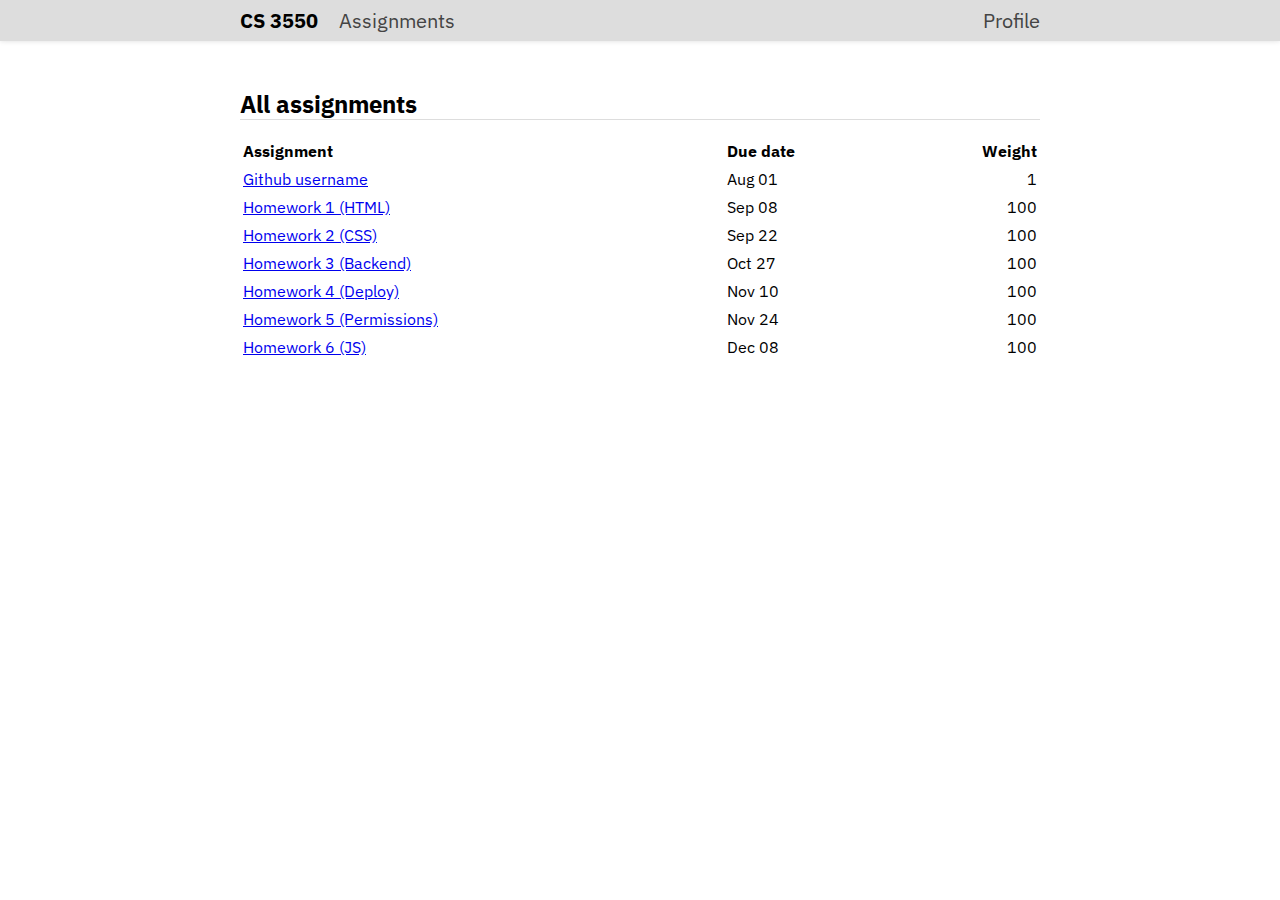
<file: static/index.html>
<!doctype html>
<head>
    <meta charset="UTF-8">
    <link rel="icon" href="/static/favicon.ico">
    <title>All Assignments View</title>
    <link rel="stylesheet" href="/static/main.css">
</head>
<body>
    <header class="navigation-banner">
        <nav class="contents">
            <div class="navigation-left">
                <span>CS 3550</span>
                <a href="index.html">Assignments</a>
            </div>
            <a href="profile.html">Profile</a>
        </nav>
    </header>

    <main class="main-contents">
        <hgroup>
            <h1 class="page-title">All assignments</h1>
            <div class="line-below-title"></div>
        </hgroup>
        <table>
            <thead class="header-row">
                <th>Assignment</th>
                <th>Due date</th>
                <th class="number-column">Weight</th>
            </thead>        
            
            <tbody>
                <tr>
                    <td><a href="assignment.html">Github username</a></td>
                    <td>Aug 01</td>
                    <td class="number-column">1</td>
                </tr>
                <tr>
                    <td><a href="assignment.html">Homework 1 (HTML)</a></td>
                    <td>Sep 08</td>
                    <td class="number-column">100</td>
                </tr>
                <tr>
                    <td><a href="assignment.html">Homework 2 (CSS)</a></td>
                    <td>Sep 22</td>
                    <td class="number-column">100</td>
                </tr>
                <tr>
                    <td><a href="assignment.html">Homework 3 (Backend)</a></td>
                    <td>Oct 27</td>
                    <td class="number-column">100</td>
                </tr>   
                <tr>
                    <td><a href="assignment.html">Homework 4 (Deploy)</a></td>
                    <td>Nov 10</td>
                    <td class="number-column">100</td>
                </tr>    
                <tr>
                    <td><a href="assignment.html">Homework 5 (Permissions)</a></td>
                    <td>Nov 24</td>
                    <td class="number-column">100</td>
                </tr>  
                <tr>
                    <td><a href="assignment.html">Homework 6 (JS)</a></td>
                    <td>Dec 08</td>
                    <td class="number-column">100</td>
                </tr>    
            </tbody>
        </table>
    </main>
</body>
</file>
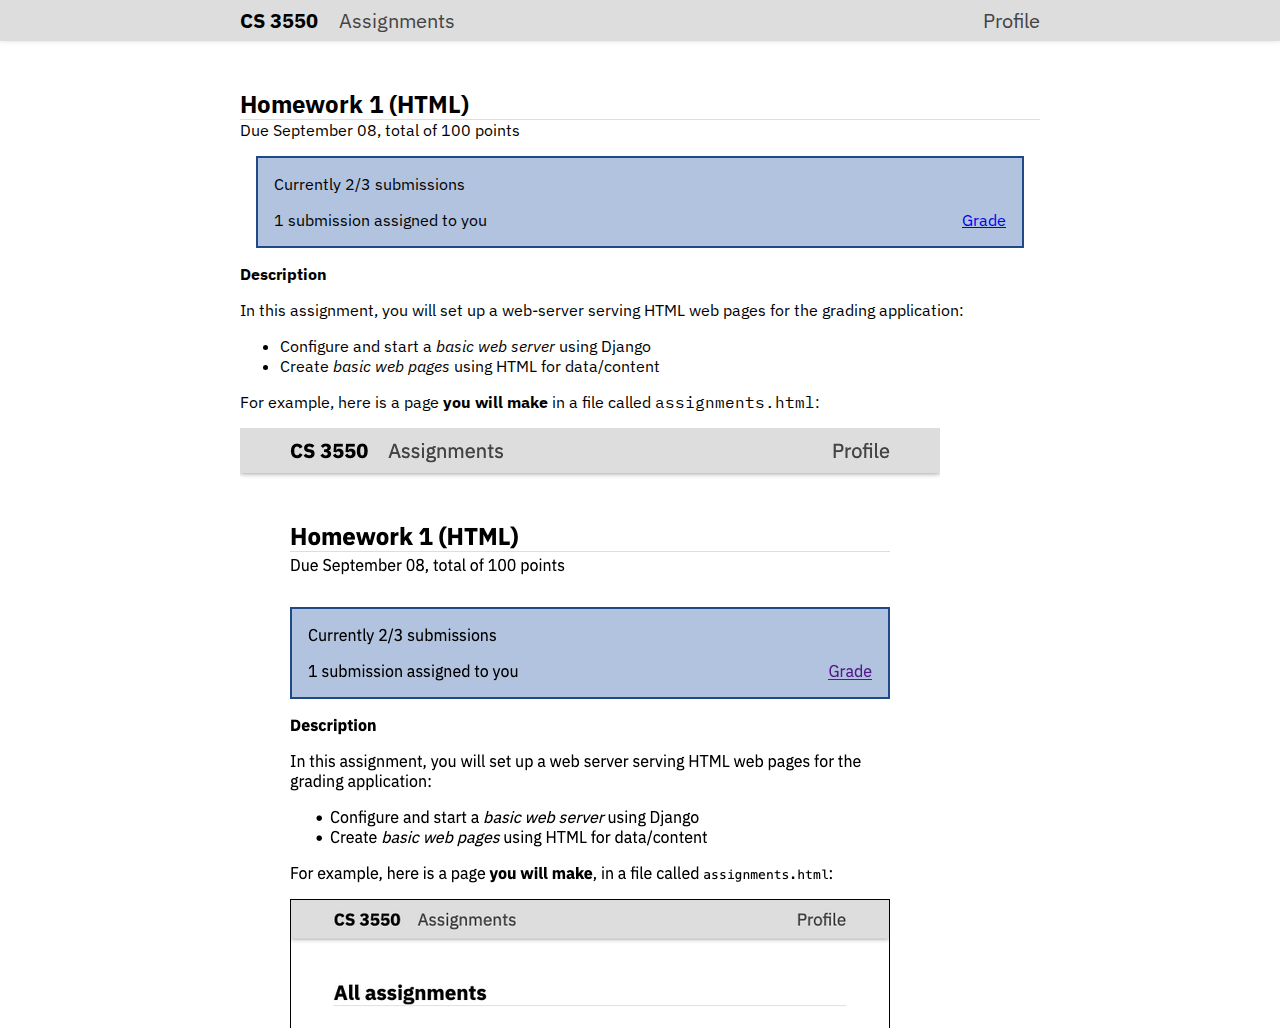
<file: static/assignment.html>
<!doctype html>
<head>
    <meta charset="UTF-8">
    <link rel="icon" href="/static/favicon.ico">
    <title>Assignment 1 (HTML) - CS 3550</title>
    <link rel="stylesheet" href="/static/main.css">
</head>
<body>
    <header class="navigation-banner">
        <nav class="contents">
            <div class="navigation-left">
                <span>CS 3550</span>
                <a href="index.html">Assignments</a>
            </div>
            <a href="profile.html">Profile</a>
        </nav>
    </header>

    <main class="main-contents">
        <hgroup>
            <h1 class="page-title">Homework 1 (HTML)</h1>
            <div class="line-below-title"></div>
            <div class="page-subtitle">Due September 08, total of 100 points</div>
        </hgroup>

        <div class="action-block">
            Currently 2/3 submissions <br> 
            <div class="link">
                1 submission assigned to you <a href="submissions.html" title="Going to Submissions Page">Grade</a>
            </div>
        </div>

        <h3>Description</h3>
        <p>
            In this assignment, you will set up a web-server serving HTML web pages for the grading application:
            <ul>
                <li>Configure and start a <em>basic web server</em> using Django</li>
                <li>Create <em>basic web pages</em> using HTML for data/content</li>
            </ul>
            For example, here is a page <strong> you will make </strong> in a file called <code>assignments.html</code>:
        </p>
        <img src="assignment.png" alt="Screenshot of assignment.html page with a gray navigation bar containing 'CS 3550,' 'Assignments,' and 'Profile' links. 
        Below, 'Homework 1 (HTML)' is bold with a due date and points. A blue box shows submission details and a 'Grade' link. 
        The page also includes a description section and another screenshot.">
    </main>
</body>
</file>
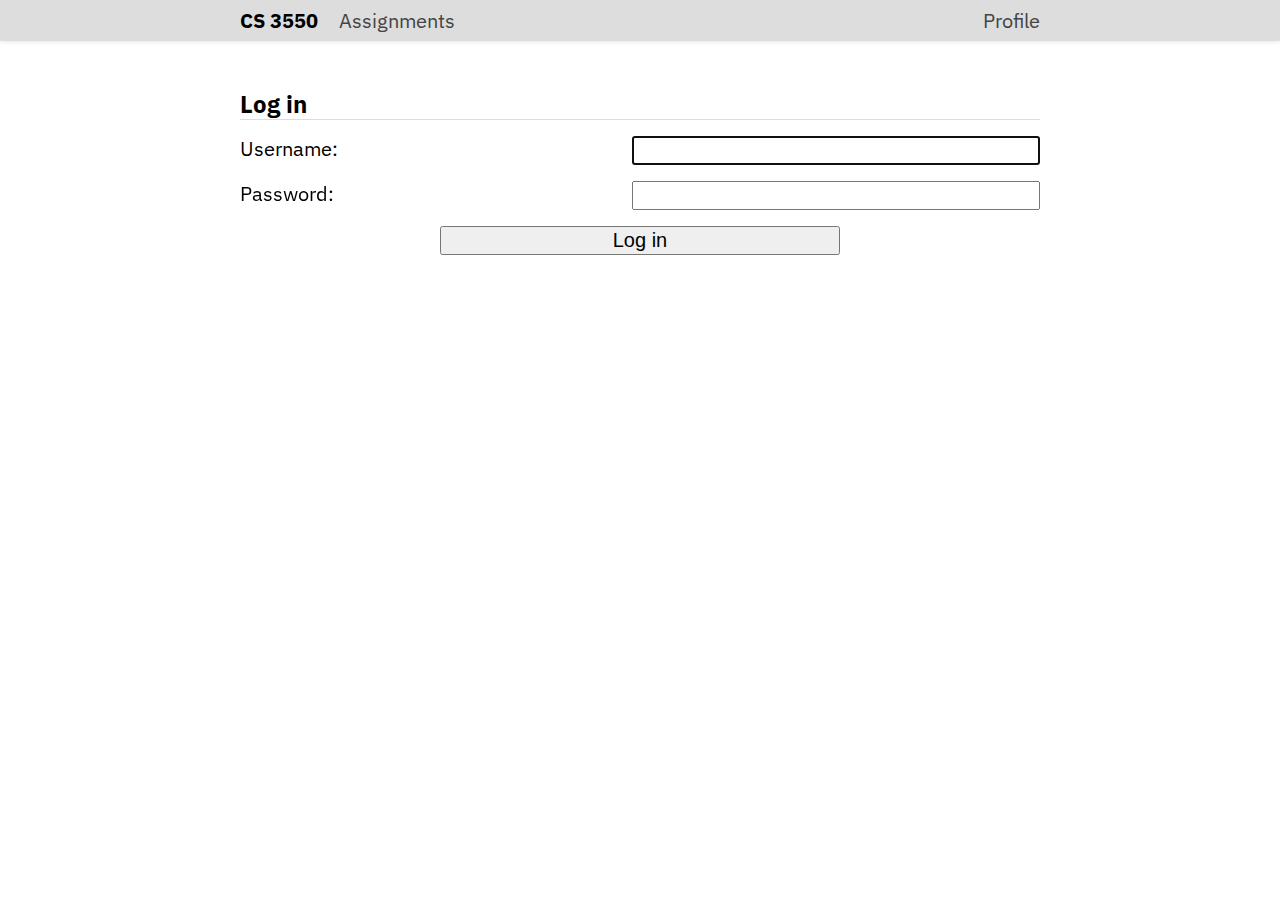
<file: static/login.html>
<!doctype html>
<head>
    <meta charset="UTF-8">
    <link rel="icon" href="/static/favicon.ico">
    <title>Log in Page</title>
    <link rel="stylesheet" href="/static/main.css">
</head>
<body>
    <header class="navigation-banner">
        <nav class="contents">
            <div class="navigation-left">
                <span>CS 3550</span>
                <a href="index.html">Assignments</a>
            </div>
            <a href="profile.html">Profile</a>
        </nav>
    </header>

    <main class="main-contents">
        <hgroup>
            <h1 class="page-title">Log in</h1>
            <div class="line-below-title"></div>
        </hgroup>

        <form id="login-form"> 
            <label for="username">Username:
                <input id="username" type="text" autofocus>
            </label>
            <label for="password">Password:
                <input id="password" type="password">
            </label>
            <button title="Log in and go to the Profile Page" type="submit">Log in</button>
            <!-- <ul>
                <li>
                    <label for="username">Username:
                        <input id="username" type="text" autofocus>
                    </label>
                </li>
                <li>
                    <label for="password">Password:
                        <input id="password" type="password">
                    </label>
                </li>
            </ul> -->
            <!-- <button title="Log in and go to the Profile Page" type="submit">Log in</button> -->
        </form>
    </main>
</body>
</file>
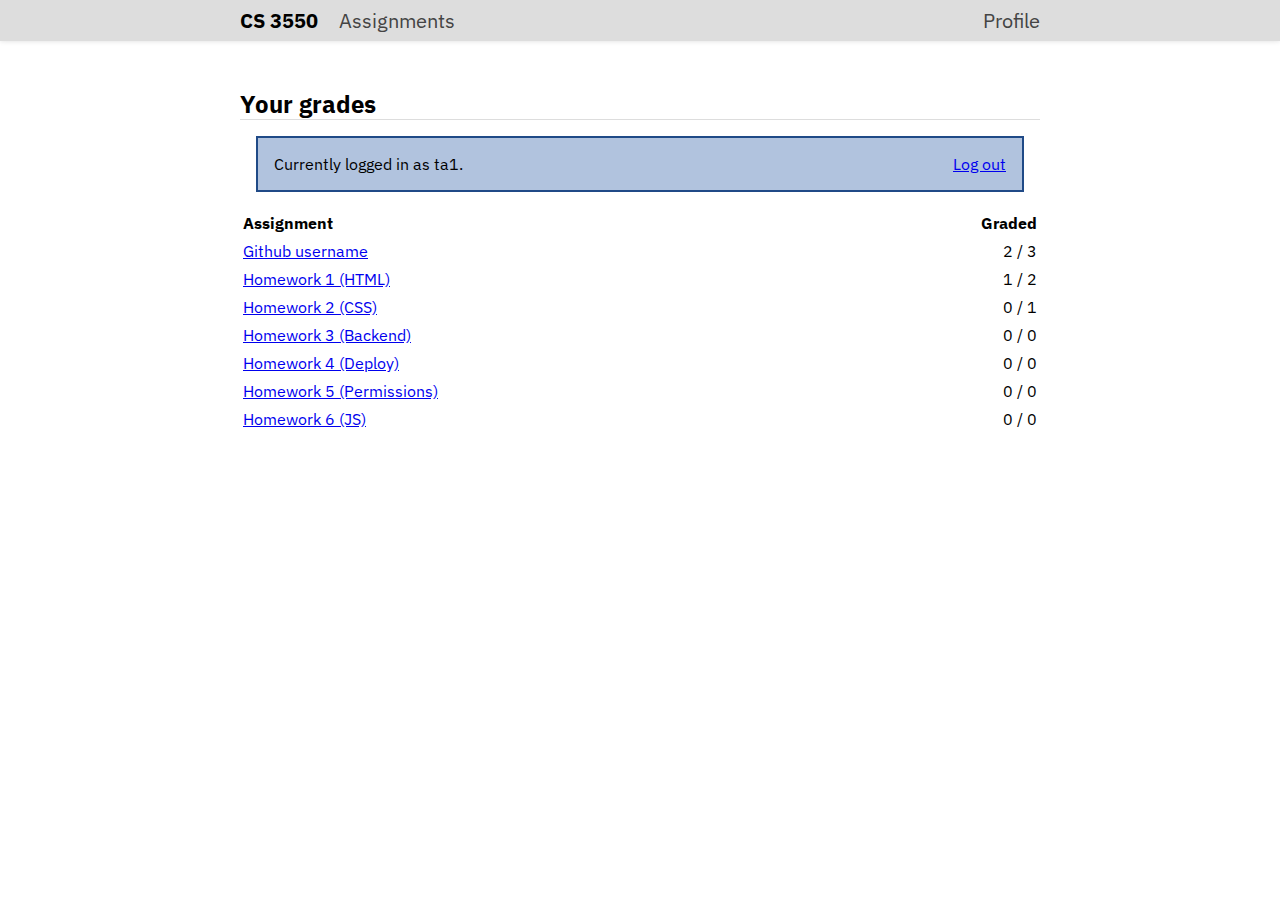
<file: static/profile.html>
<!doctype html>
<head>
    <meta charset="UTF-8">
    <link rel="icon" href="/static/favicon.ico">
    <title>Profile Page</title>
    <link rel="stylesheet" href="/static/main.css">
</head>
<body>
    <header class="navigation-banner">
        <nav class="contents">
            <div class="navigation-left">
                <span>CS 3550</span>
                <a href="index.html">Assignments</a>
            </div>
            <a href="profile.html">Profile</a>
        </nav>
    </header>

    <main class="main-contents">
        <hgroup>
            <h1 class="page-title">Your grades</h1>
            <div class="line-below-title"></div>
        </hgroup>
        <div class="action-block">
            <div class="link">
                Currently logged in as ta1. <a href="login.html" role="button" title="Log out and go to the login page">Log out</a>
            </div>
        </div>
        
        <table>
            <thead class="header-row">
                <tr>
                    <th>Assignment</th>
                    <th class="number-column">Graded</th>
                </tr>
            </thead>
            <tbody>
                <tr>
                    <td><a href="assignment.html">Github username</a></td>
                    <td class="number-column">2 / 3</td>
                </tr>
                <tr>
                    <td><a href="assignment.html">Homework 1 (HTML)</a></td>
                    <td class="number-column">1 / 2</td>
                </tr>
                <tr>
                    <td><a href="assignment.html">Homework 2 (CSS)</a></td>
                    <td class="number-column">0 / 1</td>
                </tr>
                <tr>
                    <td><a href="assignment.html">Homework 3 (Backend)</a></td>
                    <td class="number-column">0 / 0</td>
                </tr>
                <tr>
                    <td><a href="assignment.html">Homework 4 (Deploy)</a></td>
                    <td class="number-column">0 / 0</td>
                </tr>
                <tr>
                    <td><a href="assignment.html">Homework 5 (Permissions)</a></td>
                    <td class="number-column">0 / 0</td>
                </tr>
                <tr>
                    <td><a href="assignment.html">Homework 6 (JS)</a></td>
                    <td class="number-column">0 / 0</td>
                </tr>
            </tbody>
        </table>
    </main>
</body>
</file>
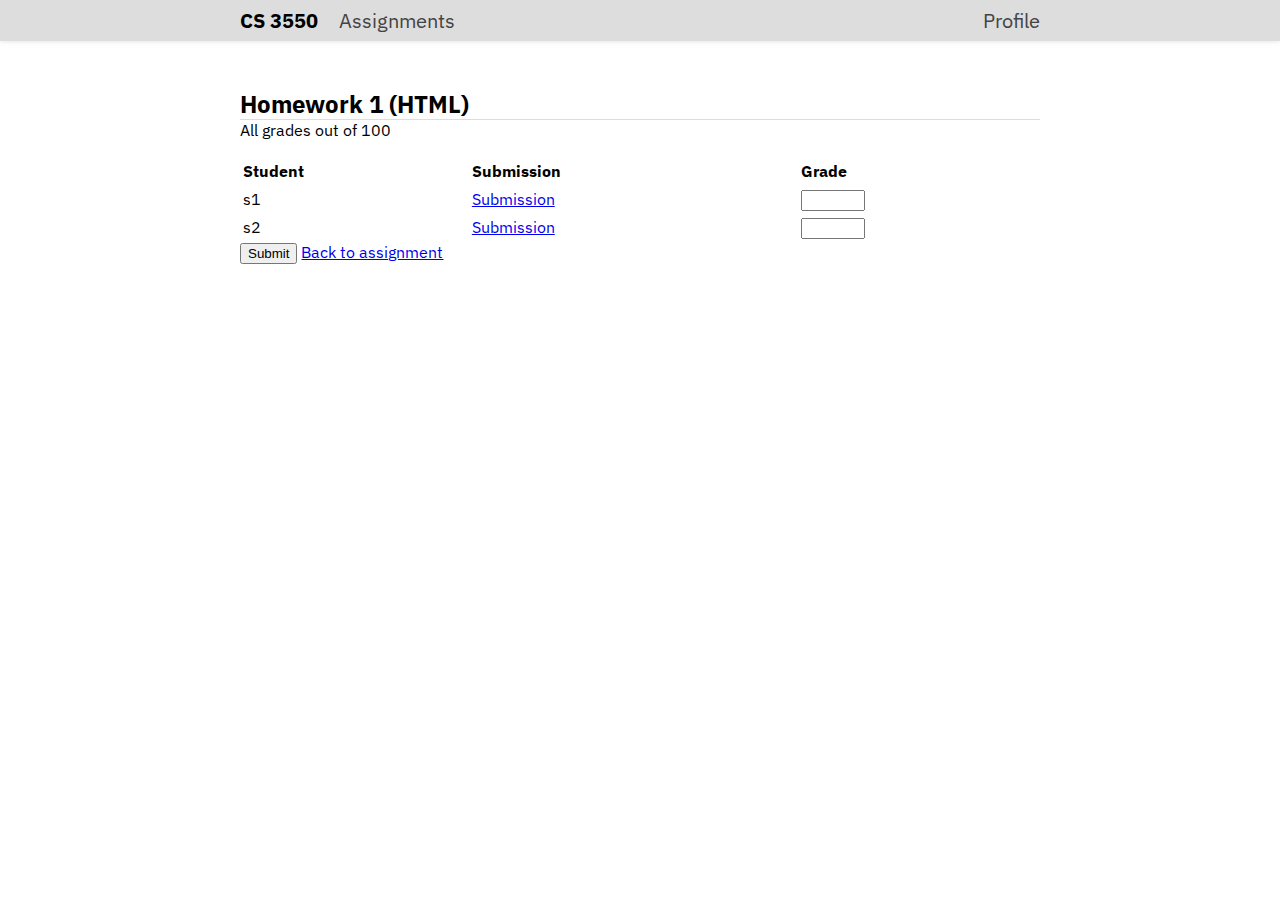
<file: static/submissions.html>
<!doctype html>
<head>
    <meta charset="UTF-8">
    <link rel="icon" href="/static/favicon.ico">
    <title>Submission Page</title>
    <link rel="stylesheet" href="/static/main.css">
</head>
<body>
    <header class="navigation-banner">
        <nav class="contents">
            <div class="navigation-left">
                <span>CS 3550</span>
                <a href="index.html">Assignments</a>
            </div>
            <a href="profile.html">Profile</a>
        </nav>
    </header>

    <main class="main-contents">
        <hgroup>
            <h1 class="page-title">Homework 1 (HTML)</h1>
            <div class="line-below-title"></div>
            <div class="page-subtitle">All grades out of 100</div>
        </hgroup>

        <form id="submission-form">
            <table>
                <thead class="header-row">
                    <th>Student</th>
                    <th>Submission</th>
                    <th>Grade</th>
                </thead>
                <tbody>
                    <tr>
                        <td>s1</td>
                        <td><a href="#" title="Going to the student's submission">Submission</a></td>
                        <td><label for="grades"><input id="grades" type="number" min="0" max="100"></label></td>
                    </tr>
                    <tr>
                        <td>s2</td>
                        <td><a href="#" title="Going to the student's submission">Submission</a></td>
                        <td><label for="grades"><input id="grades" type="number" min="0" max="100"></label></td>
                    </tr>
                </tbody>
            </table>
            <button title="Submit all students' grades" type="submit">Submit</button>
            <a href="assignment.html">Back to assignment</a>
        </form>
    </main>
</body>
</file>
<file: static/main.css>
/* Set up Fonts */
@import url('https://fonts.googleapis.com/css2?family=IBM+Plex+Mono&family=IBM+Plex+Sans:ital,wght@0,400;0,700;1,400&display=swap');
body { font-family: 'IBM Plex Sans', sans-serif; line-height:1.25;}
code { font-family: 'IBM Plex Mono', sans-serif;}

/*Table*/
td, th { line-height: 1.5;}
th { text-align: left;}
table { width: 100%;}
.number-column { text-align: right;}

/*Navigation banner*/
.navigation-banner .contents { font-size: 1.25rem;}
.navigation-banner .contents a { color: #444; text-decoration: none;}
.navigation-banner .contents a:hover { text-decoration: underline;}
.navigation-banner .contents span { font-weight: bold;}

/*Page title*/
.page-title { font-size: 1.5rem;}

/*Description title in assignment page*/
.main-contents h3{ font-size: initial;} 

/*Login form*/
#login-form, #login-form button, #login-form label, #login-form input { font-size: 1.25rem; display: flex;}
#login-form { flex-direction: column;}
#login-form input, #login-form button { width: 50%;}
#login-form button { align-self: center; justify-content: center;}
#login-form label { flex-direction: row; margin-bottom: 1rem; justify-content: space-between;}

/*Submission form*/
#submission-form button, #submission-form input { width: initial;}

/*Margin, Border, Padding*/
html, body, h1 { margin:0; padding: 0;}
.navigation-banner { background-color: #ddd; display: flex; box-shadow: 0 0 5px #ddd; padding-top: 0.5rem; padding-bottom: 0.5rem; margin-bottom: 3rem;}
.navigation-banner span { color: black; font-weight: bold;}
.navigation-banner .contents a { font-weight: normal;}
.action-block { border: 2px solid #204a87; background: #b1c3de; padding: 1rem; margin: 1rem;}
.main-contents, .navigation-banner { padding-left: 1rem; padding-right: 1rem;}
hgroup { margin-bottom: 1rem;}
h3, p, ul {margin-bottom: 1rem; margin-top: 1rem;}
.line-below-title {border-bottom: 1px solid #ddd;}

/*Flexible box*/
.navigation-banner .contents { display: flex; justify-content: space-between; align-items: center; width: 100%;}
.navigation-left span {margin-right: 1rem;}
.action-block { display: flex; flex-direction: column; gap: 1rem;}
.action-block .link { display: flex; flex-direction: row; justify-content: space-between;}
.main-contents, .navigation-banner .contents {max-width: 50rem; margin-left: auto; margin-right: auto;} 

/*Homework 4 changes here*/
output{
    font-weight: bold;
    color: red;
}

#submission-form input:invalid{
    border: 2px solid red;
}

.action-block p{
    margin: 0;
    padding: 0;
}

.action-block form{
    display: flex;
    flex-direction: row;
    justify-content: space-between;
}

.final_grade td{
    font-weight: 700;
}
</file>
